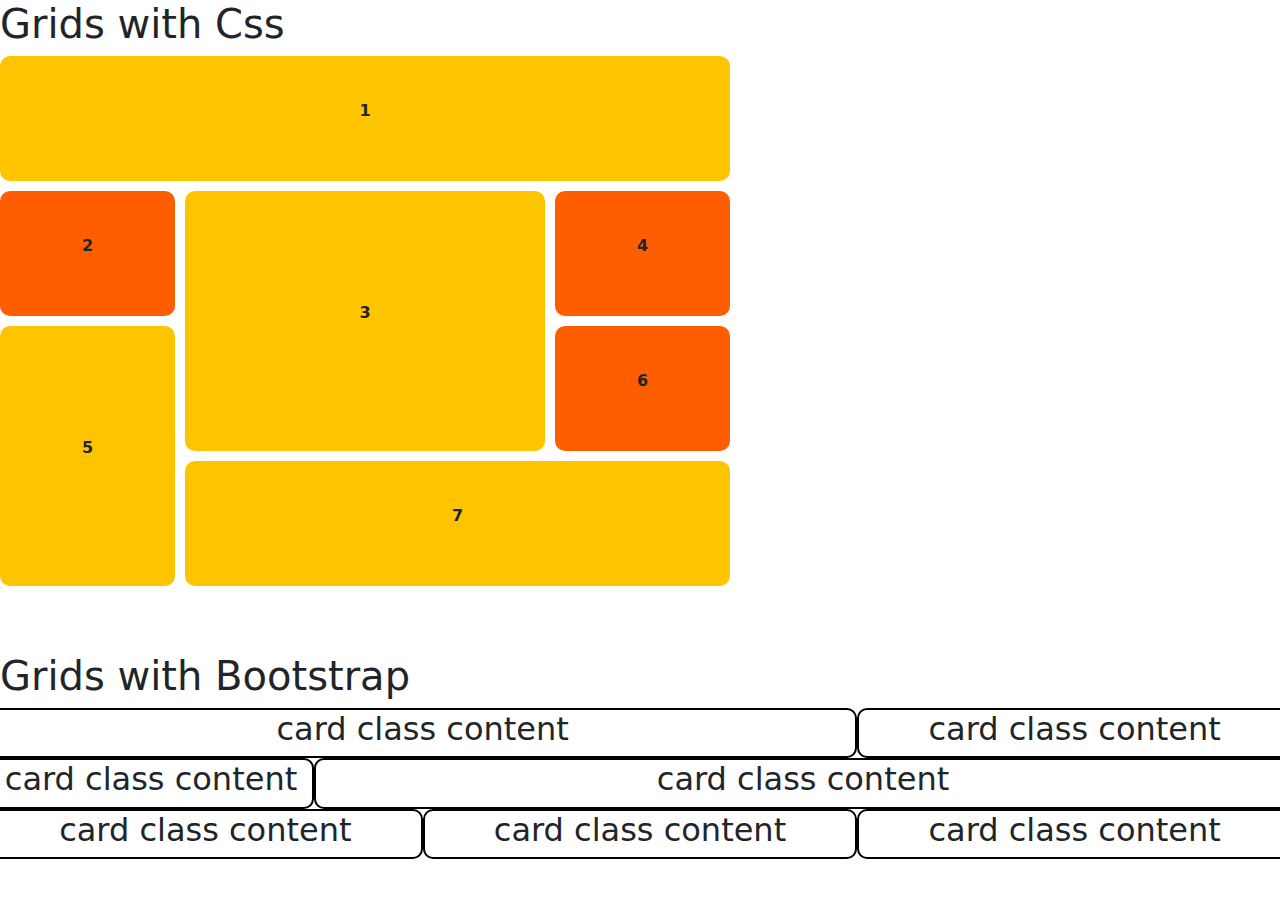
<file: HTML&CSS-Session-5(Grids)/HTML&CSS-Task-5-(Grids)/index.html>
<!DOCTYPE html>
<html lang="en">
<head>
    <meta charset="UTF-8">
    <meta name="viewport" content="width=device-width, initial-scale=1.0">
    <title>Grid task</title>
    <link
      href="https://cdn.jsdelivr.net/npm/bootstrap@5.3.2/dist/css/bootstrap.min.css"
      rel="stylesheet"
    />
    <link rel="stylesheet" type="text/css" href="./style.css">
</head>
<body>

    <h1>Grids with Css</h1>
    <div id="grid">
        <div class="yellow_box one" >
            <p>1</p>
        </div>
        <div class="red_box two">
            <p>2</p>
        </div>
        <div class="yellow_box three">
            <p>3</p>
        </div>
        <div class="red_box four">
            <p>4</p>
        </div>
        <div class="yellow_box five">
            <p>5</p>
        </div>
        <div class="red_box six">
            <p>6</p>
        </div>
        <div class="yellow_box seven">
            <p>7</p>
        </div>
    </div>
    
    <br>
    <br>
    <br>
    <br>

    <h1>Grids with Bootstrap</h1>
    <div class="row">
        <div class="col col-lg-8 col-sm-6"><h2>card class content</h2></div>
        <div class="col col-lg-4 col-sm-6"><h2>card class content</h2></div>
        <div class="col col-lg-3 col-sm-4"><h2>card class content</h2></div>
        <div class="col col-lg-9 col-sm-8"><h2>card class content</h2></div>
        <div class="col col-lg-4 col-sm-12"><h2>card class content</h2></div>
        <div class="col col-lg-4 col-sm-12"><h2>card class content</h2></div>
        <div class="col col-lg-4 col-sm-12"><h2>card class content</h2></div>
    </div>
</body>
</html>
</file>
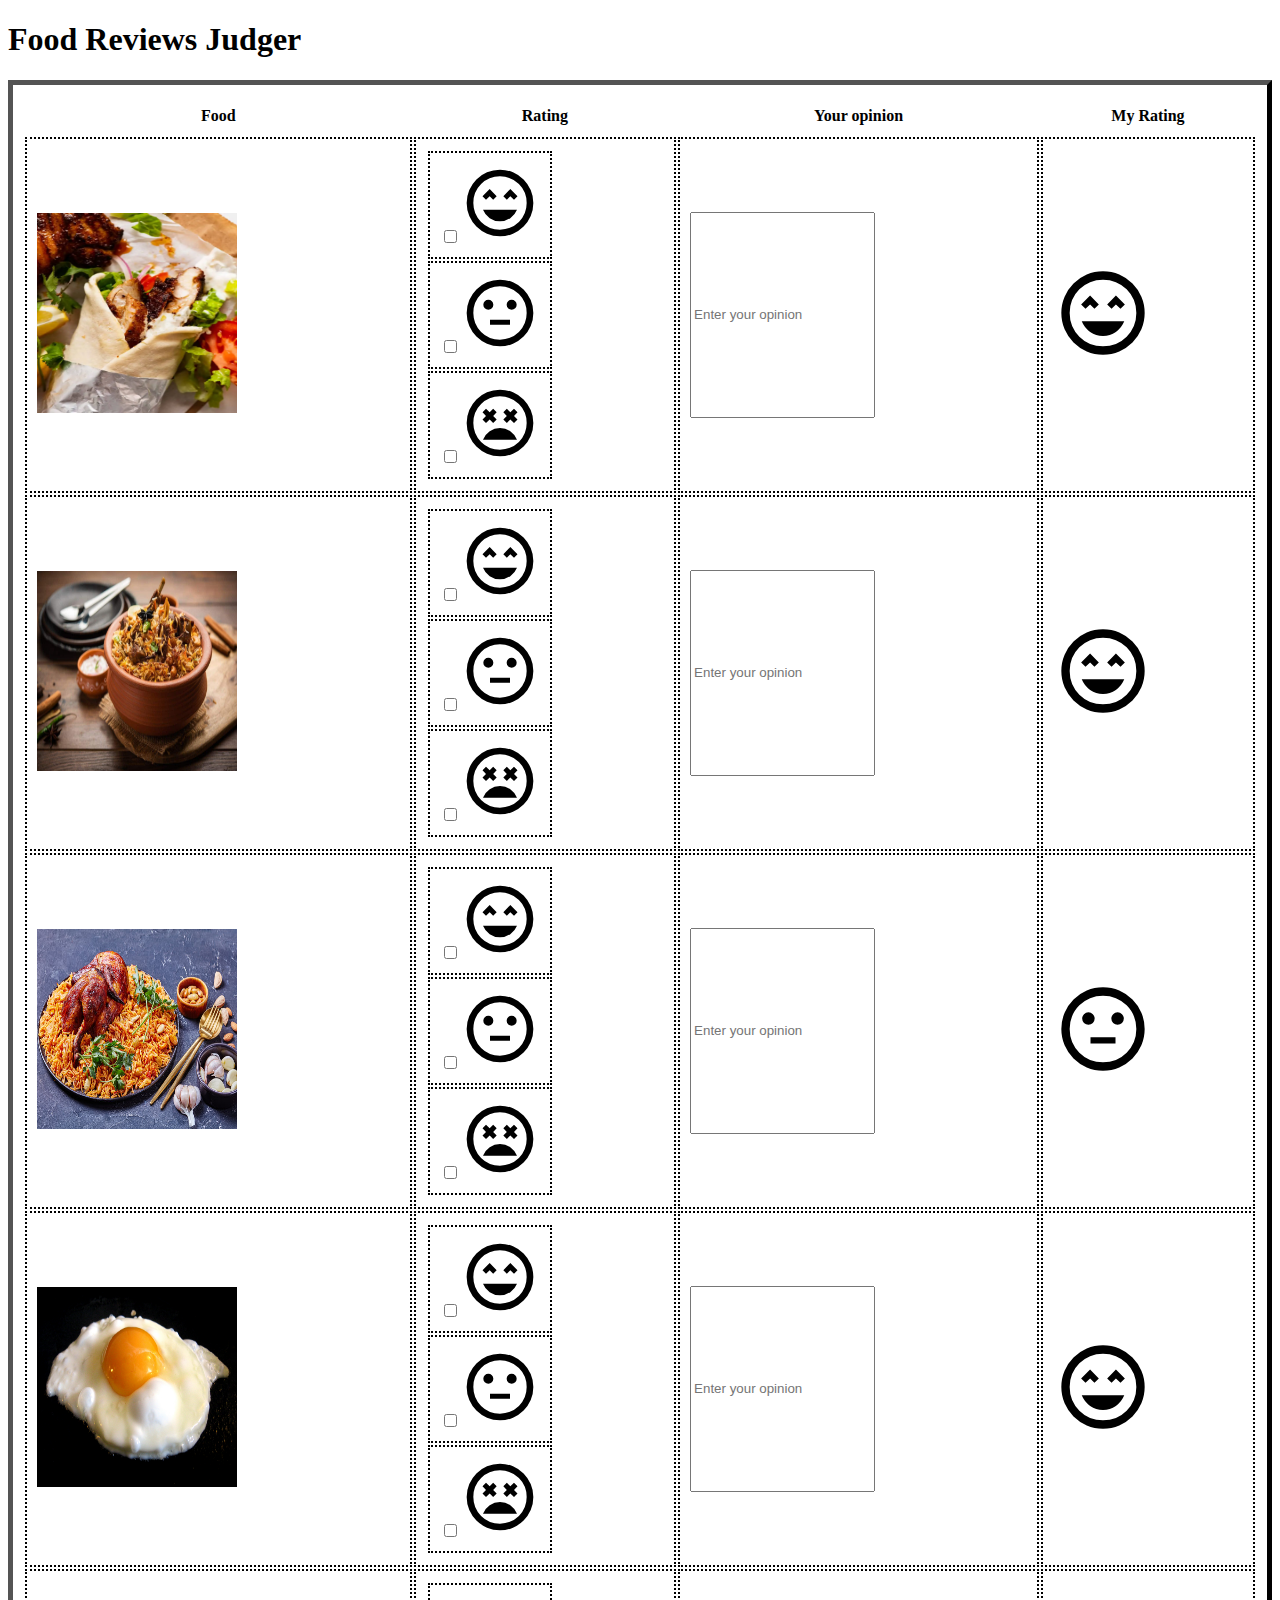
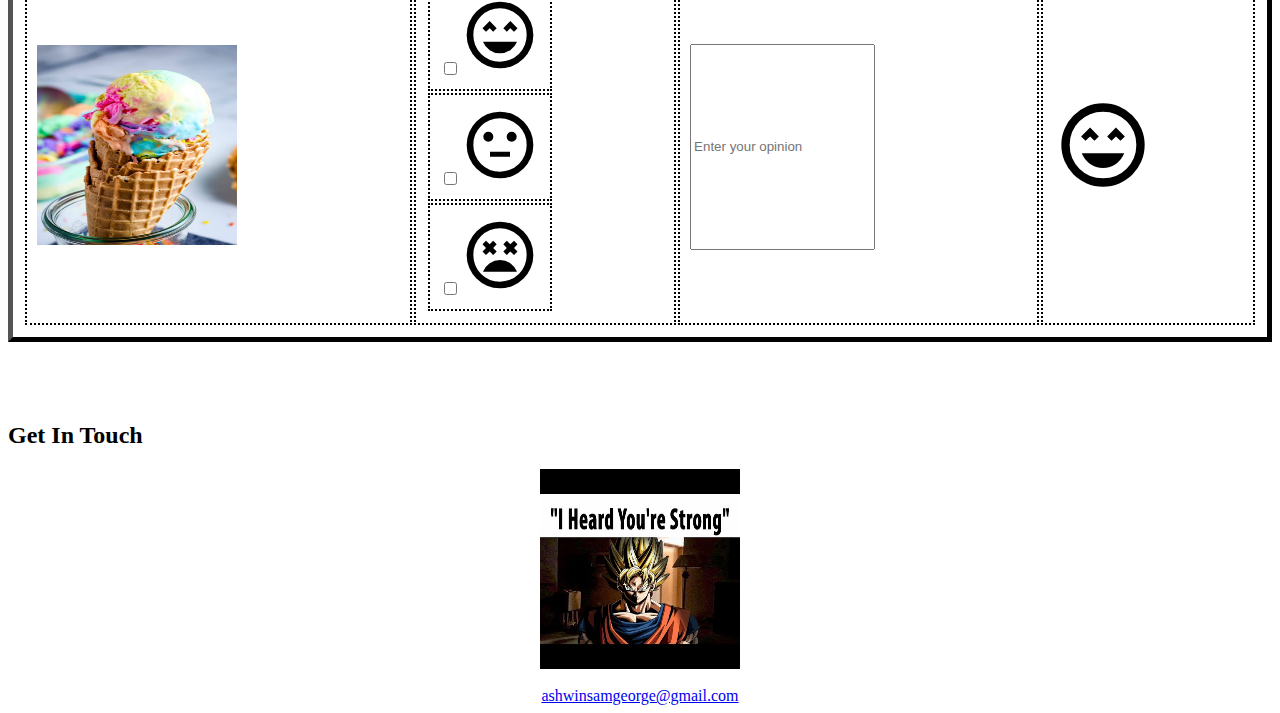
<file: HTML-Session-2/HTML-Task-2/index.html>
<!DOCTYPE html>
<html lang="en">
<head>
    <meta charset="UTF-8">
    <meta name="viewport" content="width=device-width, initial-scale=1.0">
    <title>Food Reviews Judger</title>
    <style>
        img {
            width: 200px;
            height: 200px;
        }        

        .my_opinion {
            width: 100px;
            height: 100px;
        }

        .their_opinion {
            width: 80px;
            height: 80px;
        }

        .main_table {
            border: 5px outset black;
            width: 100%;
            padding: 10px
        }

        td, th{
            padding: 10px;
        }

        td {
            border: 2px dotted black;
        }

        .their_input {
            height: 200px;
        }

        div {
            width: 100%;
            display: flex;
            flex-direction: column;
            justify-content: center;
            align-items: center;
            
        }

        h2 {
            margin-top: 80px;
        }

    </style>
</head>
<body>
    <h1>Food Reviews Judger</h1>
    <form>
        <table class="main_table">
            <tr>
                <th>Food</th>
                <th>Rating</th>
                <th>Your opinion</th>
                <th>My Rating</th>
            </tr>
            <tr>
                <td><img src="./assets/Chicken-Shawarma.webp" title="shawarma" alt="shawarma"></td>
                <td>
                    <table>
                        <tr>
                            <td>
                                <input type="checkbox"><img class="their_opinion" src="assets/icons/good.svg" title="good" alt="good"></input>
                            </td>
                        </tr>
                        <tr>
                            <td>
                                <input type="checkbox"><img class="their_opinion" src="assets/icons/neutral.svg" title="nuetral" alt="nuetral"></input>
                            </td>
                        </tr>
                        <tr>
                            <td>
                                <input type="checkbox"><img class="their_opinion" src="assets/icons/bad.svg" title="bad" alt="bad"></input>
                            </td>
                        </tr>
                    </table>
                </td>
                <td>
                    <input class="their_input" type="text" name="Your Opinion" placeholder="Enter your opinion">
                </td>
                <td>
                    <img class="my_opinion" src="./assets/icons/good.svg" title="my opinion" alt="my opinion">
                </td>
            </tr>
            <tr>
                <td><img src="./assets/biriyani.jpeg" title="biriyani" alt="biriyani"></td>
                <td>
                    <table>
                        <tr>
                            <td>
                                <input type="checkbox"><img class="their_opinion" src="assets/icons/good.svg" title="good" alt="good"></input>
                            </td>
                        </tr>
                        <tr>
                            <td>
                                <input type="checkbox"><img class="their_opinion" src="assets/icons/neutral.svg" title="nuetral" alt="nuetral"></input>
                            </td>
                        </tr>
                        <tr>
                            <td>
                                <input type="checkbox"><img class="their_opinion" src="assets/icons/bad.svg" title="bad" alt="bad"></input>
                            </td>
                        </tr>
                    </table>
                </td>
                <td>
                    <input class="their_input" type="text" name="Your Opinion" placeholder="Enter your opinion">
                </td>
                <td>
                    <img class="my_opinion" src="./assets/icons/good.svg" title="my opinion" alt="my opinion">
                </td>
            </tr>
            <tr>
                <td><img src="./assets/mandi.jpg" title="mandi" alt="mandi"></td>
                <td>
                    <table>
                        <tr>
                            <td>
                                <input type="checkbox"><img class="their_opinion" src="assets/icons/good.svg" title="good" alt="good"></input>
                            </td>
                        </tr>
                        <tr>
                            <td>
                                <input type="checkbox"><img class="their_opinion" src="assets/icons/neutral.svg" title="nuetral" alt="nuetral"></input>
                            </td>
                        </tr>
                        <tr>
                            <td>
                                <input type="checkbox"><img class="their_opinion" src="assets/icons/bad.svg" title="bad" alt="bad"></input>
                            </td>
                        </tr>
                    </table>
                </td>
                <td>
                    <input class="their_input" type="text" name="Your Opinion" placeholder="Enter your opinion">
                </td>
                <td>
                    <img class="my_opinion" src="./assets/icons/neutral.svg" title="my opinion" alt="my opinion">
                </td>
            </tr>
            <tr>
                <td><img src="./assets/bullseye.jpg" title="bullseye" alt="bullseye"></td>
                <td>
                    <table>
                        <tr>
                            <td>
                                <input type="checkbox"><img class="their_opinion" src="assets/icons/good.svg" title="good" alt="good"></input>
                            </td>
                        </tr>
                        <tr>
                            <td>
                                <input type="checkbox"><img class="their_opinion" src="assets/icons/neutral.svg" title="nuetral" alt="nuetral"></input>
                            </td>
                        </tr>
                        <tr>
                            <td>
                                <input type="checkbox"><img class="their_opinion" src="assets/icons/bad.svg" title="bad" alt="bad"></input>
                            </td>
                        </tr>
                    </table>
                </td>
                <td>
                    <input class="their_input" type="text" name="Your Opinion" placeholder="Enter your opinion">
                </td>
                <td>
                    <img class="my_opinion" src="./assets/icons/good.svg" title="my opinion" alt="my opinion">
                </td>
            </tr>
            <tr>
                <td><img src="./assets/Ice-Cream.jpg" title="ice Cream" alt="ice Cream"></td>
                <td>
                    <table>
                        <tr>
                            <td>
                                <input type="checkbox"><img class="their_opinion" src="assets/icons/good.svg" title="good" alt="good"></input>
                            </td>
                        </tr>
                        <tr>
                            <td>
                                <input type="checkbox"><img class="their_opinion" src="assets/icons/neutral.svg" title="nuetral" alt="nuetral"></input>
                            </td>
                        </tr>
                        <tr>
                            <td>
                                <input type="checkbox"><img class="their_opinion" src="assets/icons/bad.svg" title="bad" alt="bad"></input>
                            </td>
                        </tr>
                    </table>
                </td>
                <td>
                    <input class="their_input" type="text" name="Your Opinion" placeholder="Enter your opinion">
                </td>
                <td>
                    <img class="my_opinion" src="./assets/icons/good.svg" title="my opinion" alt="my opinion">
                </td>
            </tr>
        </table>
    </form>
    <h2>Get In Touch </h2>
        <div>
            <img src="./assets/icons/goku_meme.jpg" title="fight me" alt="goku"><br>
            <a href="mailto:ashwinsamgeorge@gmail.com">ashwinsamgeorge@gmail.com</a>
        </div>
</body>
</html>
</file>
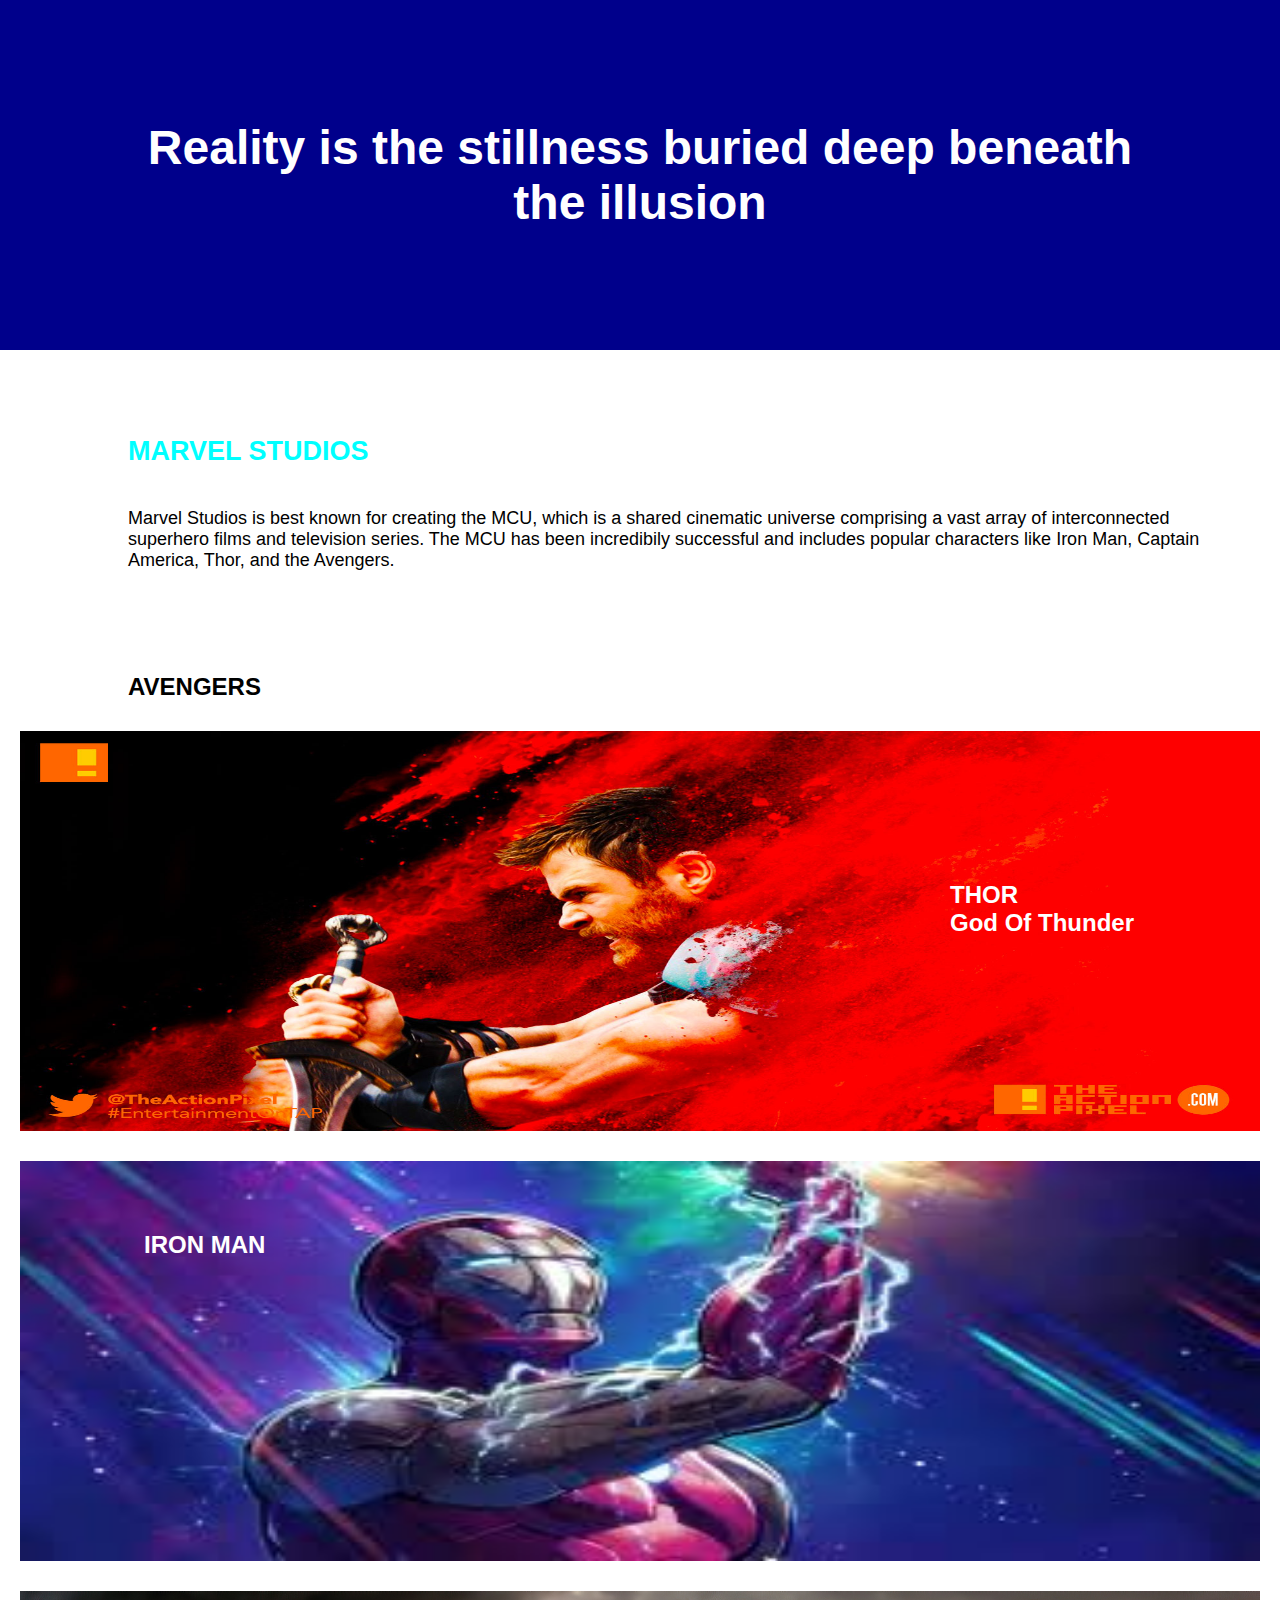
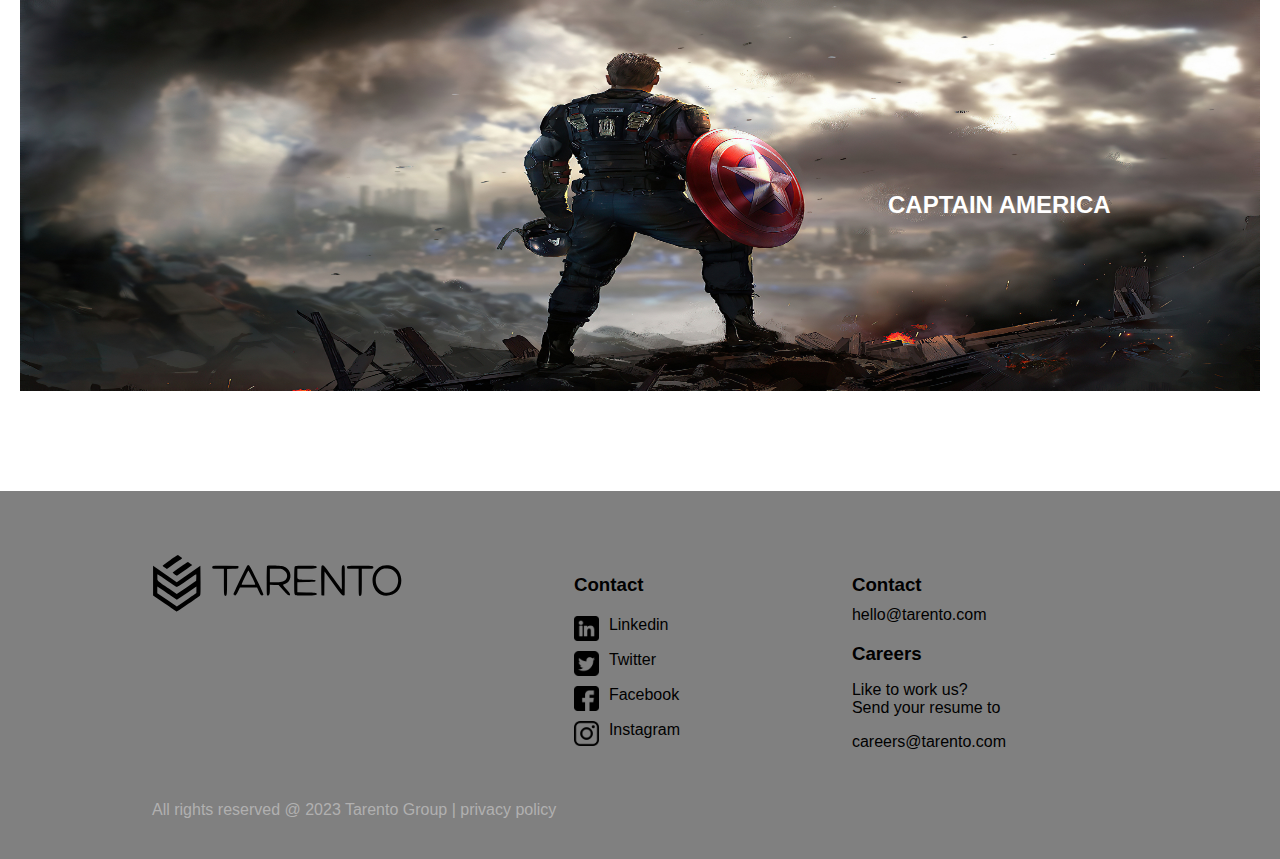
<file: HTML-Session-3/HTML-Task-3/index.html>
<!DOCTYPE html>
<html lang="en">
<head>
    <meta charset="UTF-8">
    <meta name="viewport" content="width=device-width, initial-scale=1.0">
    <link rel="stylesheet" type="text/css" href="./style.css">
    <title>Task 3</title>
</head>
<body>
    <header>
        <h1>Reality is the stillness buried deep beneath the illusion</h1>
    </header>
    <div class="about">
        <h2>MARVEL STUDIOS</h2>
        <p>
            Marvel Studios is best known for creating the MCU, which is a shared cinematic universe comprising a 
            vast array of interconnected superhero films and television series. The MCU has been incredibily
            successful and includes popular characters like Iron Man, Captain America, Thor, and the Avengers.
        </p>
    </div>
    <div class="avengers">
        <h2>AVENGERS</h2>
        <div class="banner thor">
            <h2>THOR <br>God Of Thunder</h2>
        </div>
        <div class="banner iron_man">
            <h2>IRON MAN</h2>
        </div>
        <div class="banner captain_america">
            <h2>CAPTAIN AMERICA</h2>
        </div>
    </div>
    <footer>
        <div class="upper_content">
            <img class="logo" src="assets/tarento.svg" alt="tarento">
            <div class="footer_content">
                <div class="links">
                    <h3>Contact</h3>
                    <div class="link">
                        <img src="./assets/icons/linkedin.png" alt="linkedin"><a href="https://linkedin.com">Linkedin</a>
                    </div>
                    <div class="link">
                        <img src="./assets/icons/twitter-sign.png" alt="twitter"><a href="https://twitter.com">Twitter</a>
                    </div>    
                    <div class="link">
                        <img src="./assets/icons/facebook.png" alt="facebook"><a href="https://facebook.com">Facebook</a>
                    </div>    
                    <div class="link">
                        <img src="./assets/icons/instagram.png" alt="instagram"><a href="https://instagram.com">Instagram</a>
                    </div>    
                </div>
            </div>
            <div class="footer_cc">
                <div class="footer_cc_child">
                    <h3>Contact</h3>
                    <a href="mailto:hello@tarento.com">hello@tarento.com</a>
                    </div>
                    <div class="footer_cc_child">
                        <h3>Careers</h3>
                        <p>Like to work us? <br> Send your resume to <br></p>
                        <a href="mailto:careers@tarento.com">careers@tarento.com</a>
                    </div>
                </div>
        </div>

        <p class="last">All rights reserved @ 2023 Tarento Group | <a href="">privacy policy</a></p>
    </footer>
</body>
</html>
</file>
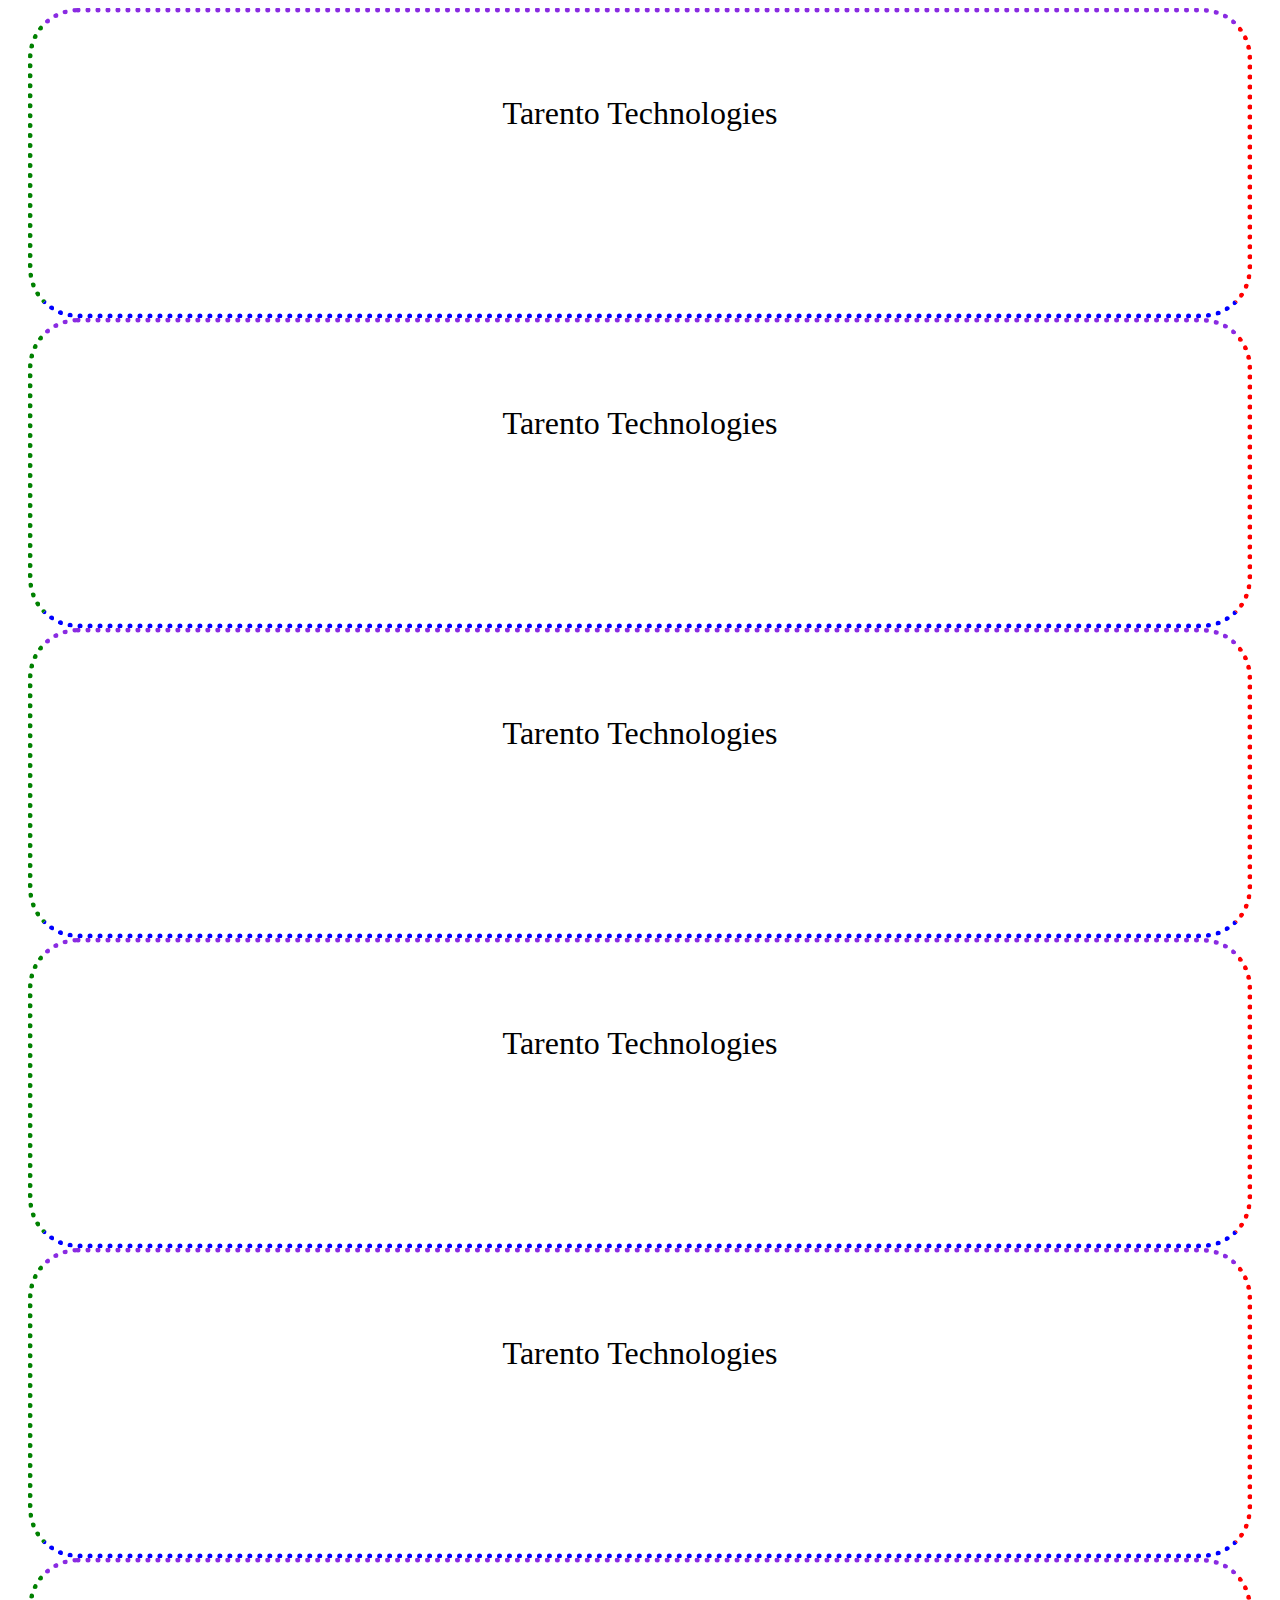
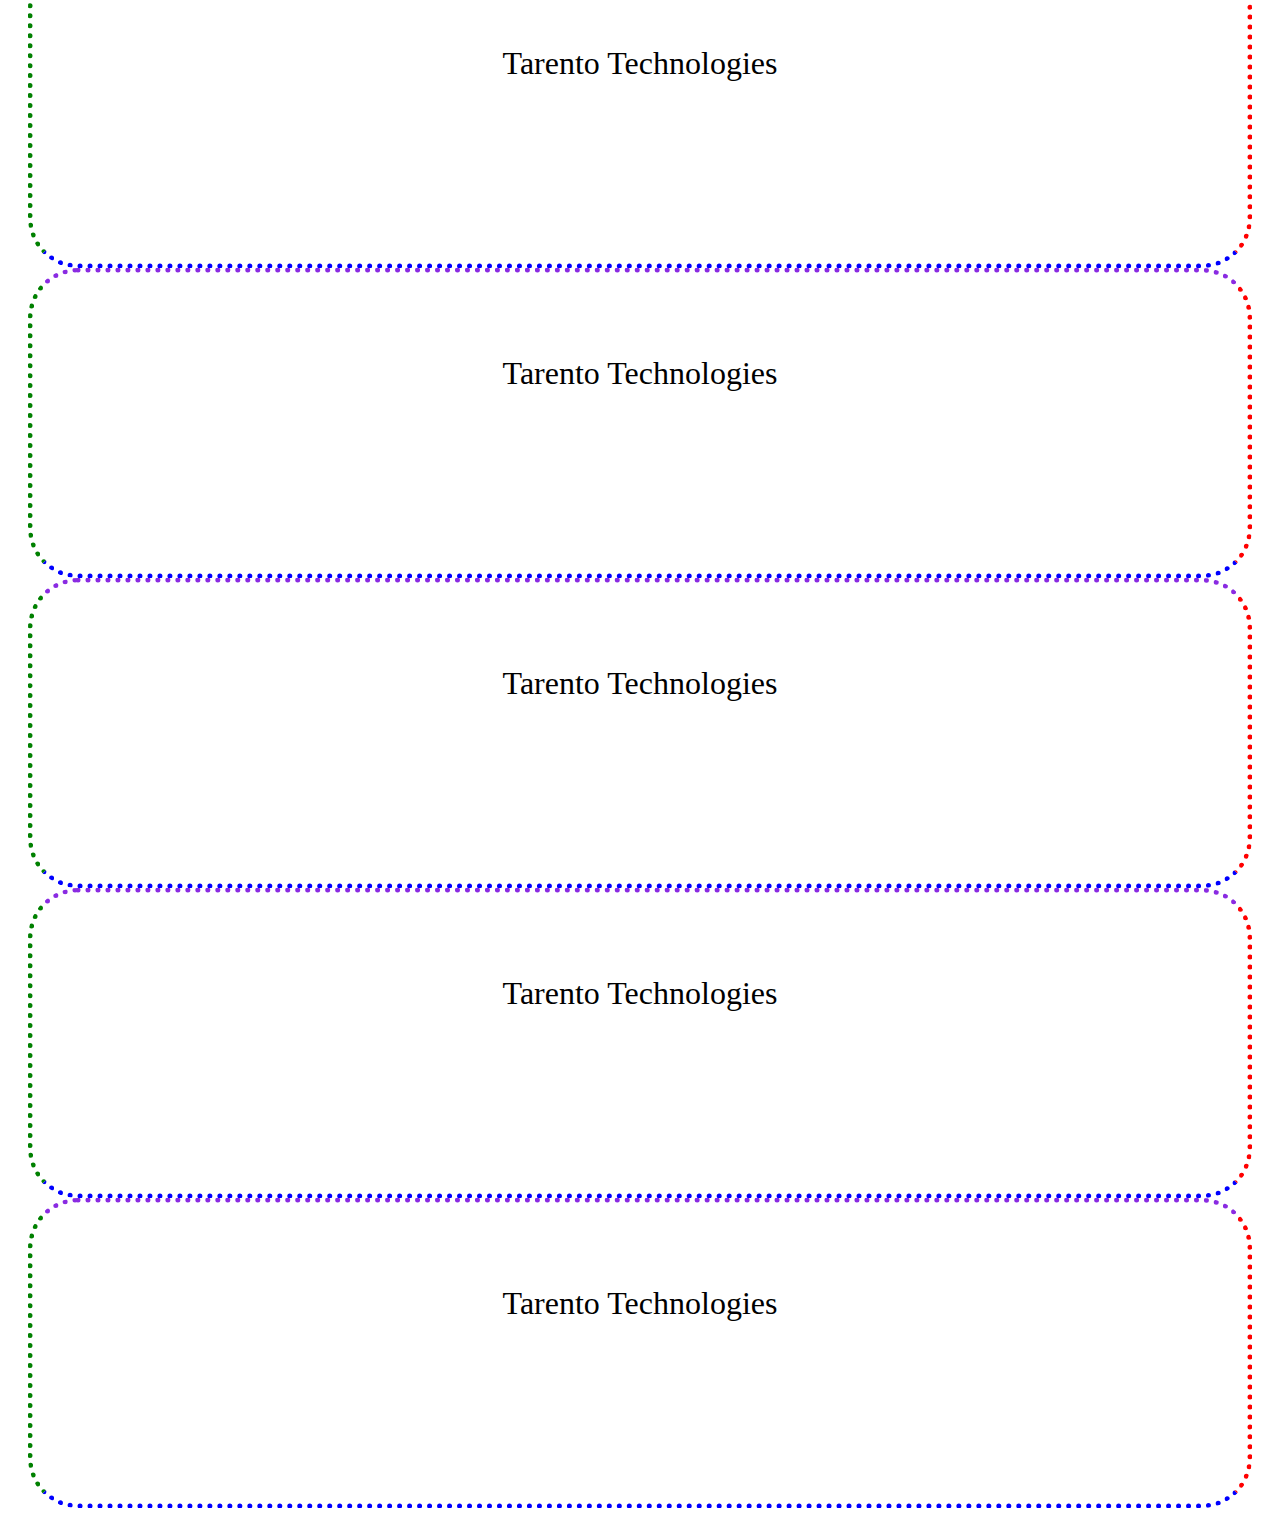
<file: HTML&CSS-Session-4-(Flex)/session4.html>
<!DOCTYPE html>
<html lang="en">
<head>
    <meta charset="UTF-8">
    <meta name="viewport" content="width=device-width, initial-scale=1.0">
    <title>session 4</title>
    <link rel="stylesheet" href="./session4.css">
</head>
<body>
    <div class="border">
        <p>Tarento Technologies</p>
    </div>
    <div class="border">
        <p>Tarento Technologies</p>
    </div>
    <div class="border">
        <p>Tarento Technologies</p>
    </div>
    <div class="border">
        <p>Tarento Technologies</p>
    </div>
    <div class="navbar">

    </div>
    <div class="border">
        <p>Tarento Technologies</p>
    </div>
    <div class="border">
        <p>Tarento Technologies</p>
    </div>
    <div class="border">
        <p>Tarento Technologies</p>
    </div>
    <div class="border">
        <p>Tarento Technologies</p>
    </div>
    <div class="border">
        <p>Tarento Technologies</p>
    </div>
    <div class="border">
        <p>Tarento Technologies</p>
    </div>
</body>
</html>
</file>
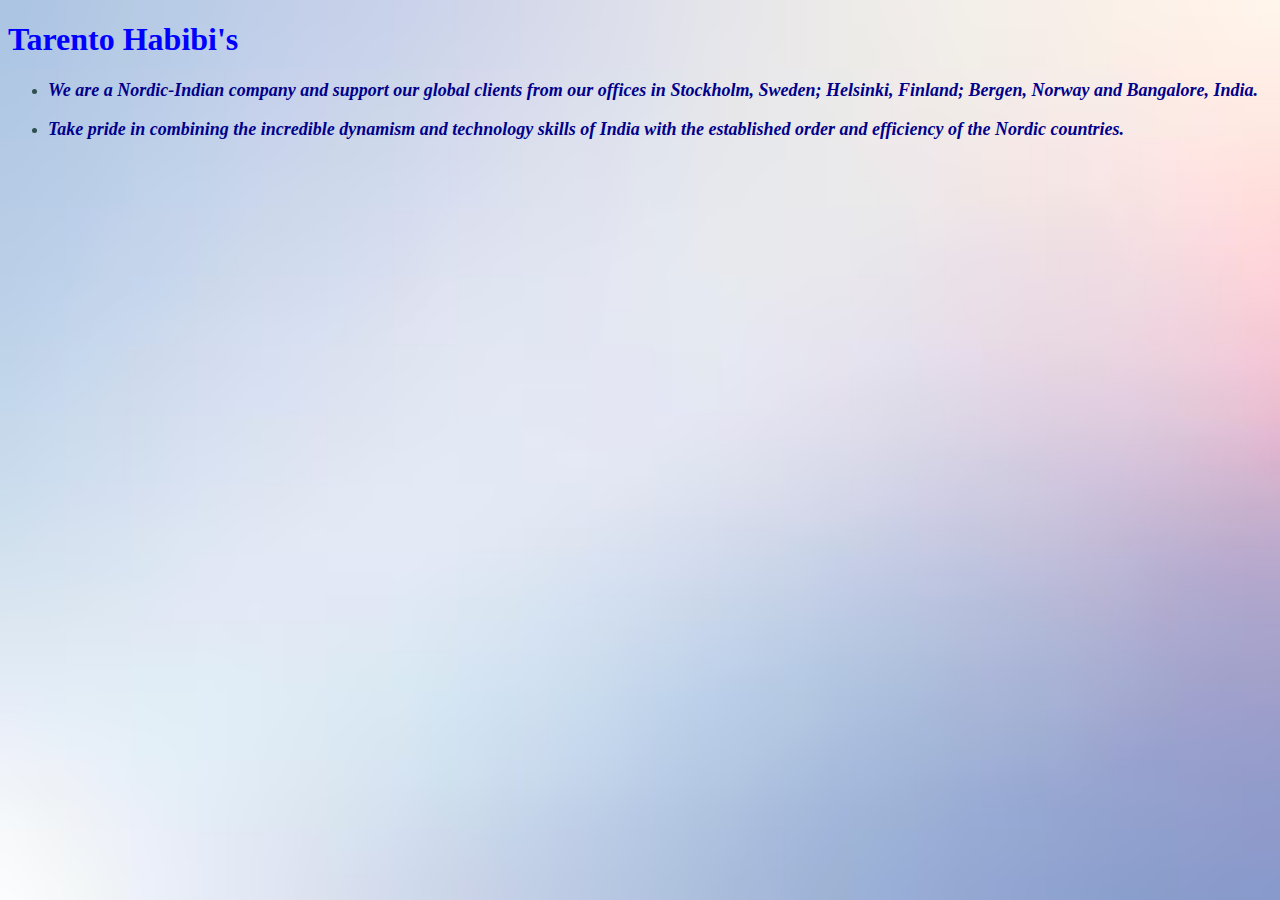
<file: HTML-Session-3/session3.html>
<!DOCTYPE html>
<html lang="en">
<head>
    <meta charset="UTF-8">
    <meta name="viewport" content="width=device-width, initial-scale=1.0">
    <title>CSS sesseion 1</title>
    <link rel="stylesheet" type="text/css" href="./session3.css">
</head>
<body>
    <h1>Tarento Habibi's</h1>
    <ul>
        <li>
            <p>We are a Nordic-Indian company and support our global clients from our offices in Stockholm, Sweden; Helsinki, Finland; Bergen, Norway and Bangalore, India.</p>
        </li>
        <li>
            <p class="second">Take pride in combining the incredible dynamism and technology skills of India with the established order and efficiency of the Nordic countries.</p>
        </li>
    </ul>
</body>
</html>
</file>
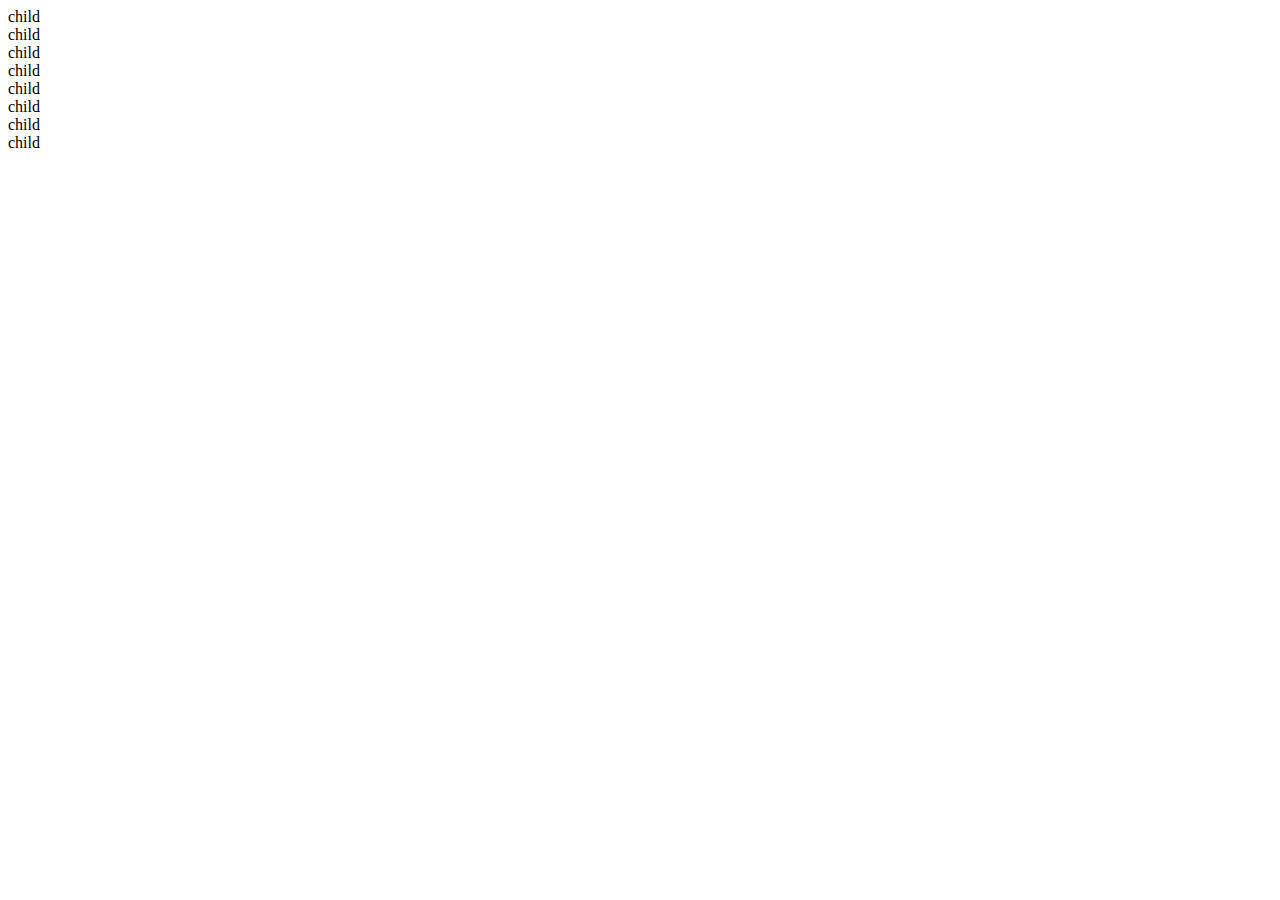
<file: HTML&CSS-Session-4-(Flex)/flex/test.html>
<!DOCTYPE html>
<html lang="en">
<head>
    <meta charset="UTF-8">
    <meta name="viewport" content="width=device-width, initial-scale=1.0">
    <title>Flex and Grid</title>
</head>
<body>
    <div class="parent">
        <div class="child">child</div>
        <div class="child">child</div>
        <div class="child">child</div>
        <div class="child">child</div>
        <div class="child">child</div>
        <div class="child">child</div>
        <div class="child">child</div>
        <div class="child">child</div>
    </div>
</body>
</html>
</file>
<file: HTML&CSS-Session-5(Grids)/HTML&CSS-Task-5-(Grids)/style.css>
#grid {
    display: grid;
    width: 100%;
    height: 500px;
    grid-template-areas: 
    "one one one one"
    "two three three four"
    "five three three six"
    "five seven seven seven"; 
    grid-template-columns: 25% 25% 25% 25%;
    grid-template-rows: 25% 25% 25% 25%;
    gap: 10px;
    max-width: 700px;
}

p {
    font-weight: 800;
}

.red_box {
    background-color: rgb(255, 94, 0);
    border-radius: 10px;
    display: flex;
    align-items: center;
    justify-content: center;
}

.yellow_box {
    background-color: rgb(255, 196, 0);
    border-radius: 10px;
    display: flex;
    align-items: center;
    justify-content: center;

}

.one {
    grid-area: one;
}

.two {
    grid-area: two;
}

.three {
    grid-area: three;
}

.four {
    grid-area: four;
}

.five {
    grid-area: five;
}

.six {
    grid-area: six;
}

.seven {
    grid-area: seven;
}

.row {
    text-align: center;
}

.col {
    border: 2px solid black;
    border-radius: 10px;
    /* margin: 1px; */
}
</file>
<file: HTML-Session-3/HTML-Task-3/style.css>
* {
    font-family: 'Gill Sans', 'Gill Sans MT', Calibri, 'Trebuchet MS', sans-serif;
}

body {
    margin: 0px;
}

header {
    background-color: darkblue;
    width: 100%;
    height: 350px;
    color: white;
    display: flex;
    font-size: large;
    align-items: center;
    justify-content: center;
    text-align: center;
    font-size: x-large;
}

header h1{
    padding: 0 10%;
}


.about {
    padding-top: 5%;
    padding-bottom: 5%;
    display: flex;
    flex-direction: column;
    font-size: large;
    /* align-items: center; */
    justify-content: center;
    padding-left: 10%;
}

.about h2 {
    color: aqua;
}

.about p {
    padding-right: 7%;
}

.avengers {
    width: 100%;
    margin: 20px 0px;
    display: flex;
    flex-direction: column;
    gap: 30px;
    margin-bottom: 100px;
}

.avengers h2{
    padding-left: 10%;
    margin: 0;
}

.banner {
    width: 100%;
    height: 400px;
    color: white;
    max-width: 1240px;
    align-self: center;
}

.thor {
    background-image: url("assets/thorragnarok_banner.jpg");
    background-size: cover;
    background-repeat: no-repeat;
    background-size: 100% 100%;
}

.thor h2 {
    padding-top: 150px;
    padding-left: 75%;
}

.iron_man {
    background-image: url("assets/iron_man.jpeg");
    background-size: cover;
    background-repeat: no-repeat;
    background-size: 100% 100%;
}

.iron_man h2 {
    padding-top: 70px;
}

.captain_america {
    background-image: url("assets/captain-america-marvels-avengers-4k.jpg");
    background-size: cover;
    background-repeat: no-repeat;
    background-size: 100% 100%;
}

.captain_america h2 {
    padding-top: 200px;
    padding-left: 70%;
}

footer {
    background-color: gray;
    padding: 40px 30px;
    display: flex;
    flex-direction: column;
}

footer a {
    color: black;
    text-decoration: none;
}

footer a:hover{
    text-decoration: underline;
}


footer .last {
    margin-top: 50px;
    margin-bottom: 0px;
    align-self: baseline;
    padding-left: 10%;
    color: rgb(177, 176, 176);
}

.last a{
    color: rgb(177, 176, 176);
}

.upper_content {
    background-color: gray;
    display: flex;
    justify-content: space-between;
    flex-direction: row;
    width: auto;
    height: auto;
    padding: 0 10%;
    padding-top: 2%;
    padding-right: 20%;
}

.upper_content .logo {
    width: 250px;
    align-self: baseline;
}

.footer_content { 
    display: flex;
    flex-direction: row;
}

.upper_content h3 { 
    margin-bottom: 10px;
}

.links {
    display: flex;
    flex-direction: column;
    gap: 10px;
}

.link {
    display: flex;
    flex-direction: row;
    gap: 10px;
}

.link img{
    height: 25px;
    width: 25px;
}

@media screen and (max-width: 800px){
    .upper_content {
        background-color: gray;
        display: flex;
        flex-direction: column;
        width: auto;
        height: auto;
        gap: 30px;
    }

    footer .last {
        align-self: center;
        text-align: center;
    }

    .footer_cc {
        gap: 30px;
    }
}
</file>
<file: HTML&CSS-Session-4-(Flex)/session4.css>
.border {
    margin-left: 20px;
    margin-right: 20px;
    width: auto;
    height: 300px;

    border-style: dotted;
    border-width: thick;
    border-radius: 50px;
    border-color: blueviolet red blue green;
    /* border: ; */
}

.border p {
    text-align: center;
    padding-top: 50px;
    font-size: xx-large;
}

.navbar {
    position: fixed;
    height: 200px;
    background-color: grey;
    bottom: 0;
    top: 0;
    
}
</file>
<file: HTML-Session-3/session3.css>
:root {
    height: 100%;
}

body {
    background: url("./vivid-blurred-colorful-background_58702-2655.avif") no-repeat;
    /* background-image: url("./vivid-blurred-colorful-background_58702-2655.avif");
    background-repeat: no-repeat; */
    background-size: 100% 100%;
}

h1 {
    color: blue;
}

ul {
    color: darkslategray;
}

p {
    color: darkblue;
    font-family: 'Times New Roman';
    font-size: large;
    font-style: oblique;
    font-weight: 600;
}

.second {
    color: darkblue;
}
</file>
